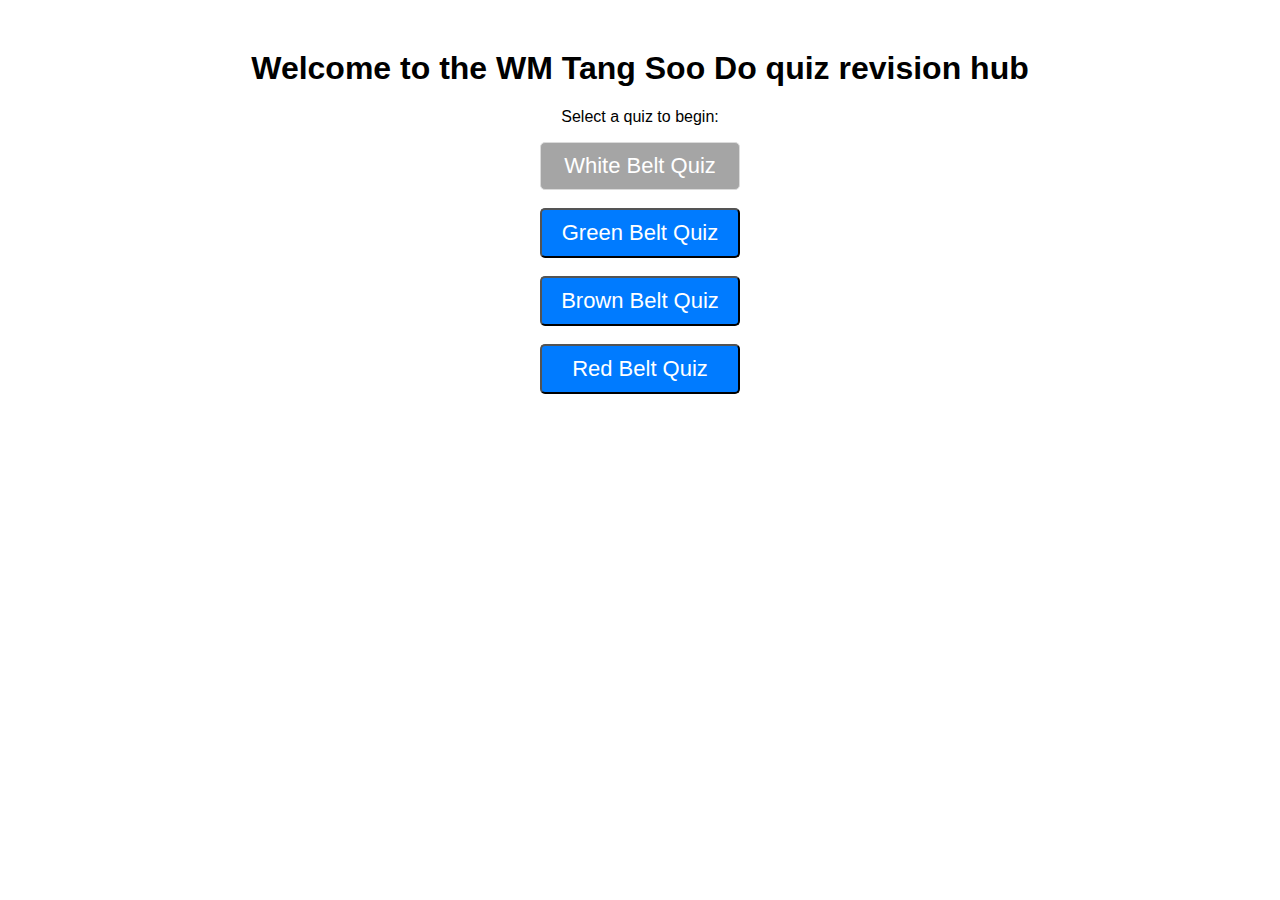
<file: index.html>
<!DOCTYPE html>
<html lang="en">
<head>
    <meta charset="UTF-8">
    <meta name="viewport" content="width=device-width, initial-scale=1.0">
    <title>WM TKD Quiz Hub</title>
    <link rel="stylesheet" href="home_style.css">
</head>
<body>
    <h1>Welcome to the WM Tang Soo Do quiz revision hub</h1>
    <p>Select a quiz to begin:</p>
    <button id="WB_Quiz", onclick="window.location.href='WB_Quiz/WB.html';">White Belt Quiz</button><br>
    <button id="GB_Quiz", onclick="window.location.href='GB_Quiz/GB.html';">Green Belt Quiz</button><br>
    <button id="BB_Quiz", onclick="window.location.href='BB_Quiz/BB.html';">Brown Belt Quiz</button><br>
    <button id="RB_Quiz", onclick="window.location.href='RB_Quiz/RB.html';">Red Belt Quiz</button>
    <script src="script.js"></script>
</body>
</html>
</file>
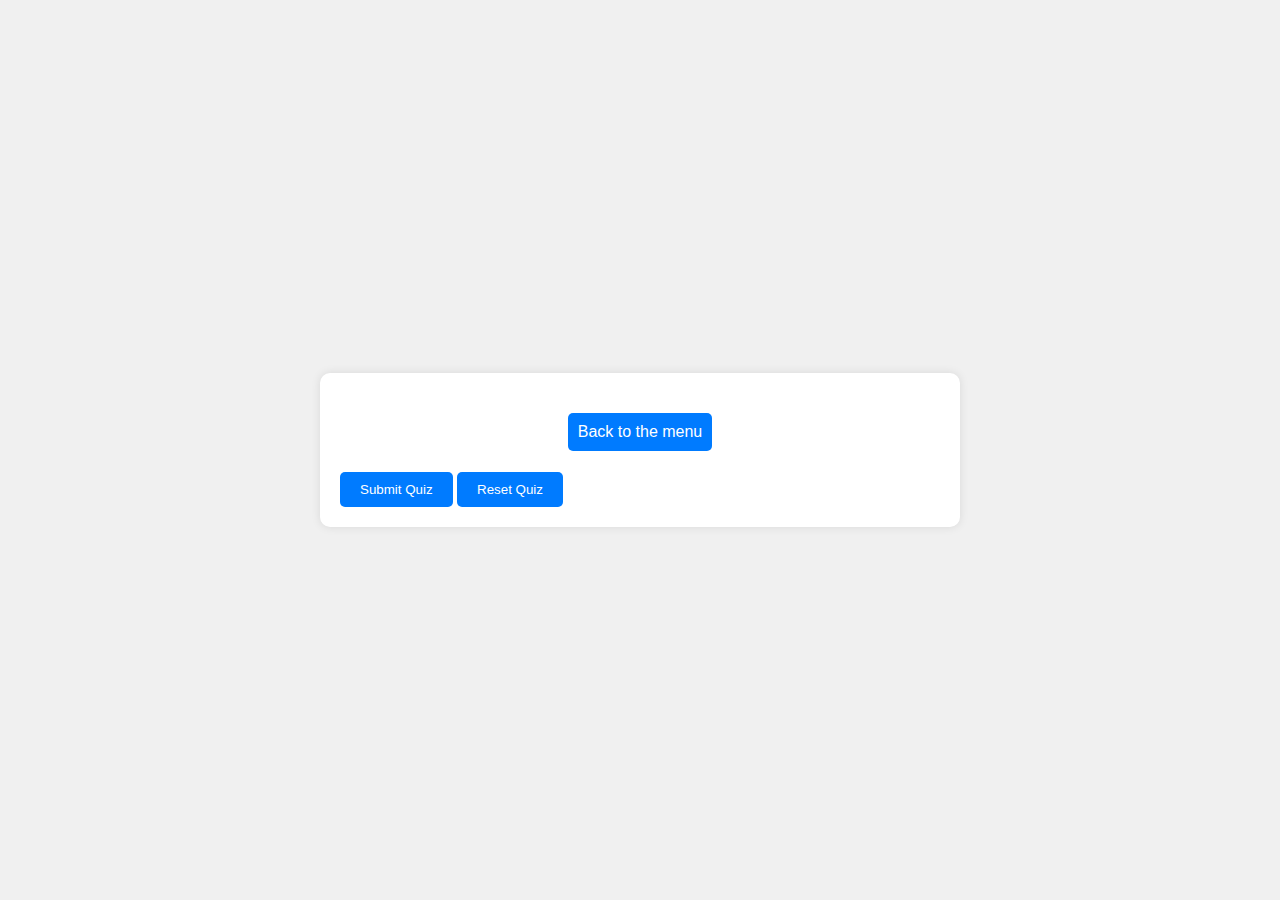
<file: BB_Quiz/index.html>
<!DOCTYPE html>
<html lang="en">
<head>
    <meta charset="UTF-8">
    <meta name="viewport" content="width=device-width, initial-scale=1.0">
    <link rel="stylesheet" href="../quiz_style.css">
    <title>Karate Terminology Quiz</title>
</head>
<body>
    <div class="quiz-container">
        <a href="../index.html">Back to the menu</a>
        <h1 id = "title"></h1>
        <div id="quiz"></div>
        <button id="submit">Submit Quiz</button>
        <button id="reset">Reset Quiz</button>
        <div id="results"></div>
    </div>
    <script type="module" src="../quiz_common.js"></script>
    <script src="script.js"></script>
</body>
</html>
</file>
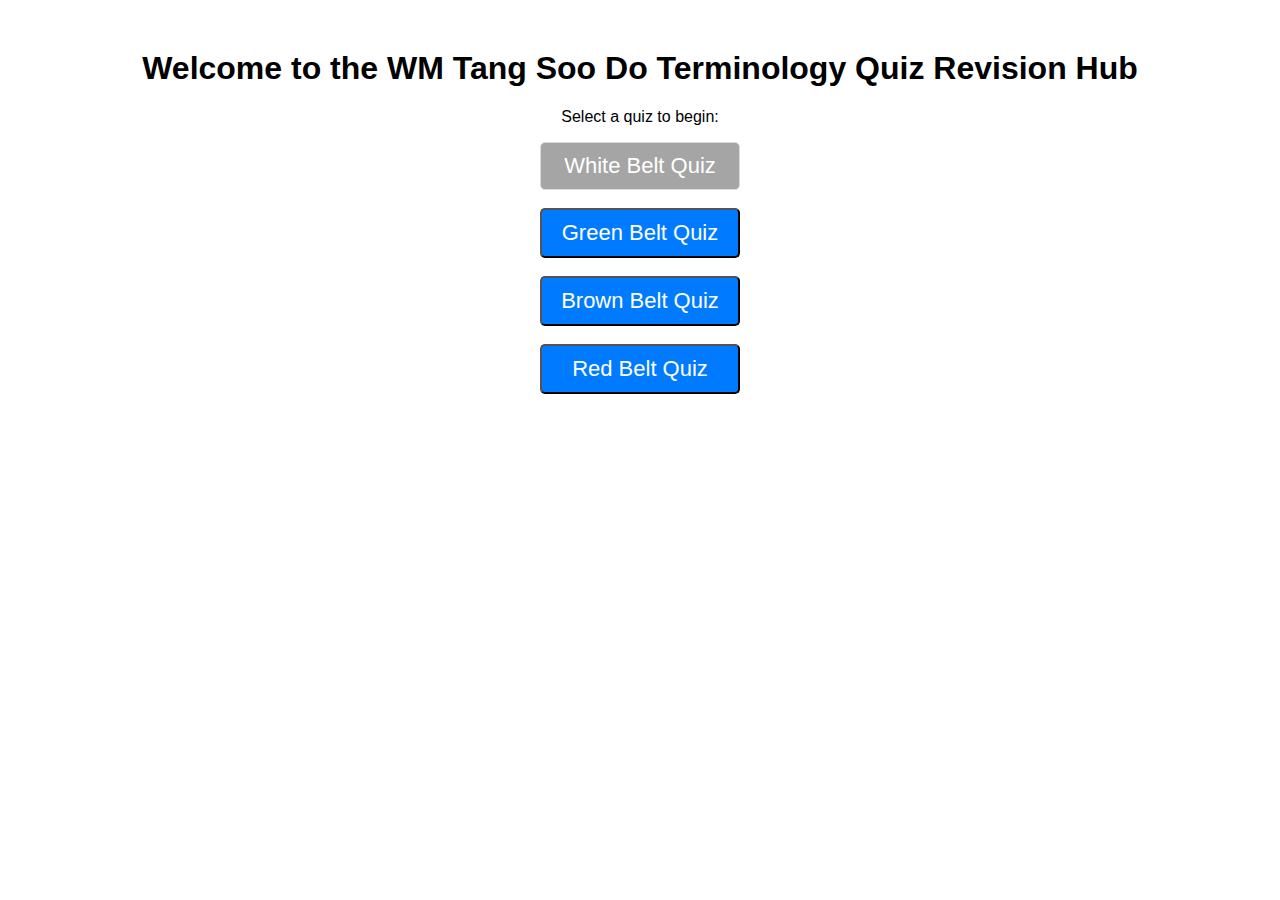
<file: docs/index.html>
<!DOCTYPE html>
<html lang="en">
<head>
    <meta charset="UTF-8">
    <meta name="viewport" content="width=device-width, initial-scale=1.0">
    <title>WM TKD Quiz Hub</title>
    <link rel="stylesheet" href="home_style.css">
</head>
<body>
    <h1>Welcome to the WM Tang Soo Do Terminology Quiz Revision Hub</h1>
    <p>Select a quiz to begin:</p>
    <button id="WB_Quiz", onclick="window.location.href='quiz/WB_Quiz/WB.html';">White Belt Quiz</button><br>
    <button id="GB_Quiz", onclick="window.location.href='quiz/GB_Quiz/GB.html';">Green Belt Quiz</button><br>
    <button id="BB_Quiz", onclick="window.location.href='quiz/BB_Quiz/BB.html';">Brown Belt Quiz</button><br>
    <button id="RB_Quiz", onclick="window.location.href='quiz/RB_Quiz/RB.html';">Red Belt Quiz</button>
    <script src="script.js"></script>
</body>
</html>
</file>
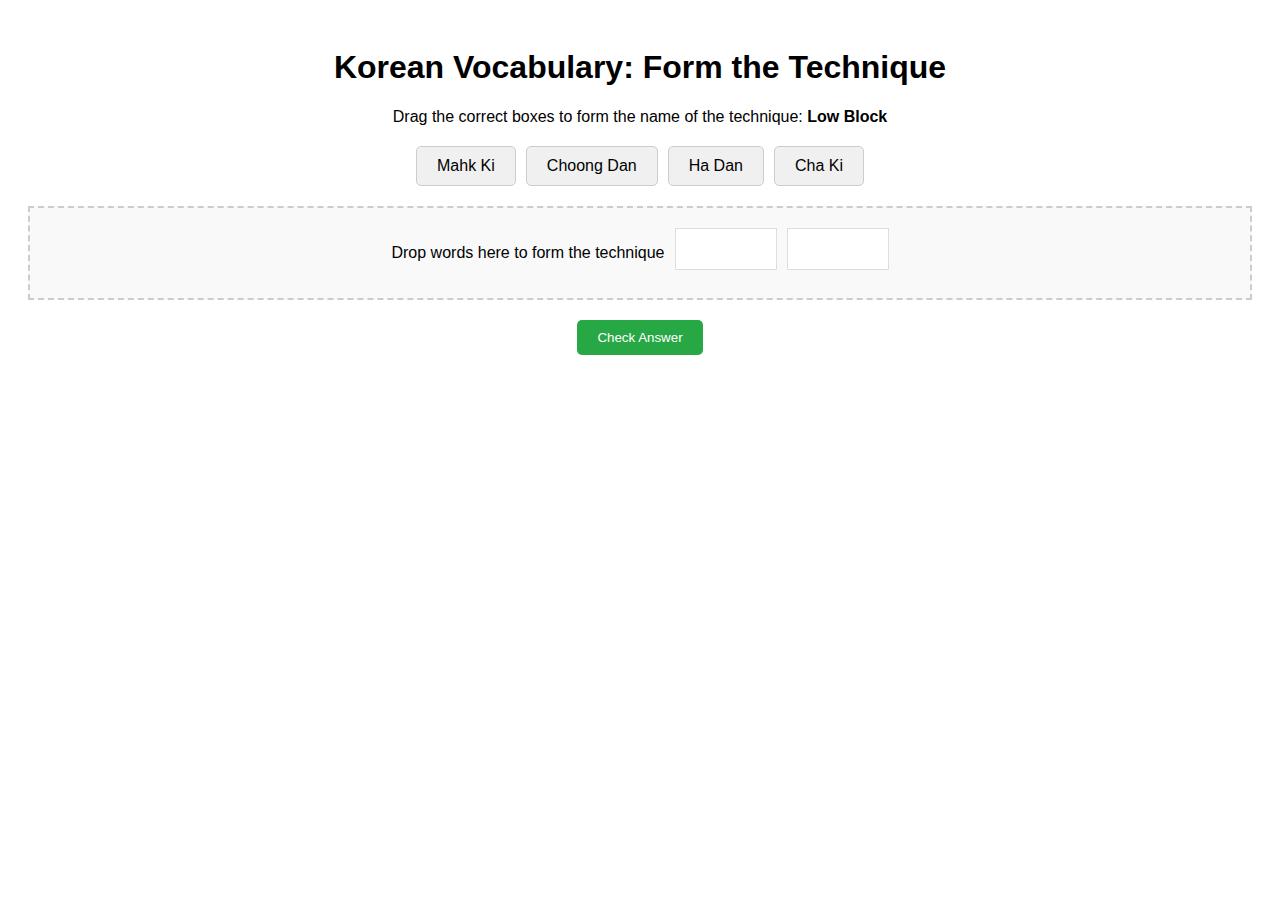
<file: Experimental/index.html>
<!DOCTYPE html>
<html lang="en">
<head>
    <meta charset="UTF-8">
    <meta name="viewport" content="width=device-width, initial-scale=1.0">
    <title>Karate Korean Vocabulary</title>
    <link rel="stylesheet" href="styles.css">
</head>
<body>
    <h1>Korean Vocabulary: Form the Technique</h1>
    <p>Drag the correct boxes to form the name of the technique: <strong>Low Block</strong></p>
    
    <div id="word-bank">
        <div class="draggable" draggable="true" data-text="Cha Ki">Cha Ki</div>
        <div class="draggable" draggable="true" data-text="Mahk ki">Mahk ki</div>
        <div class="draggable" draggable="true" data-text="Choong dan">Choong dan</div>
        <div class="draggable" draggable="true" data-text="Ha dan">Ha dan</div>
    </div>

    <div id="drop-zone">
        <p>Drop words here to form the technique</p>
        <div class="drop-slot"></div>
        <div class="drop-slot"></div>
    </div>

    <button id="check-answer">Check Answer</button>
    <button id="next-question" style="display: none;">Next Question</button>
    <p id="result"></p>

    <script src="script.js"></script>
</body>
</html>
</file>
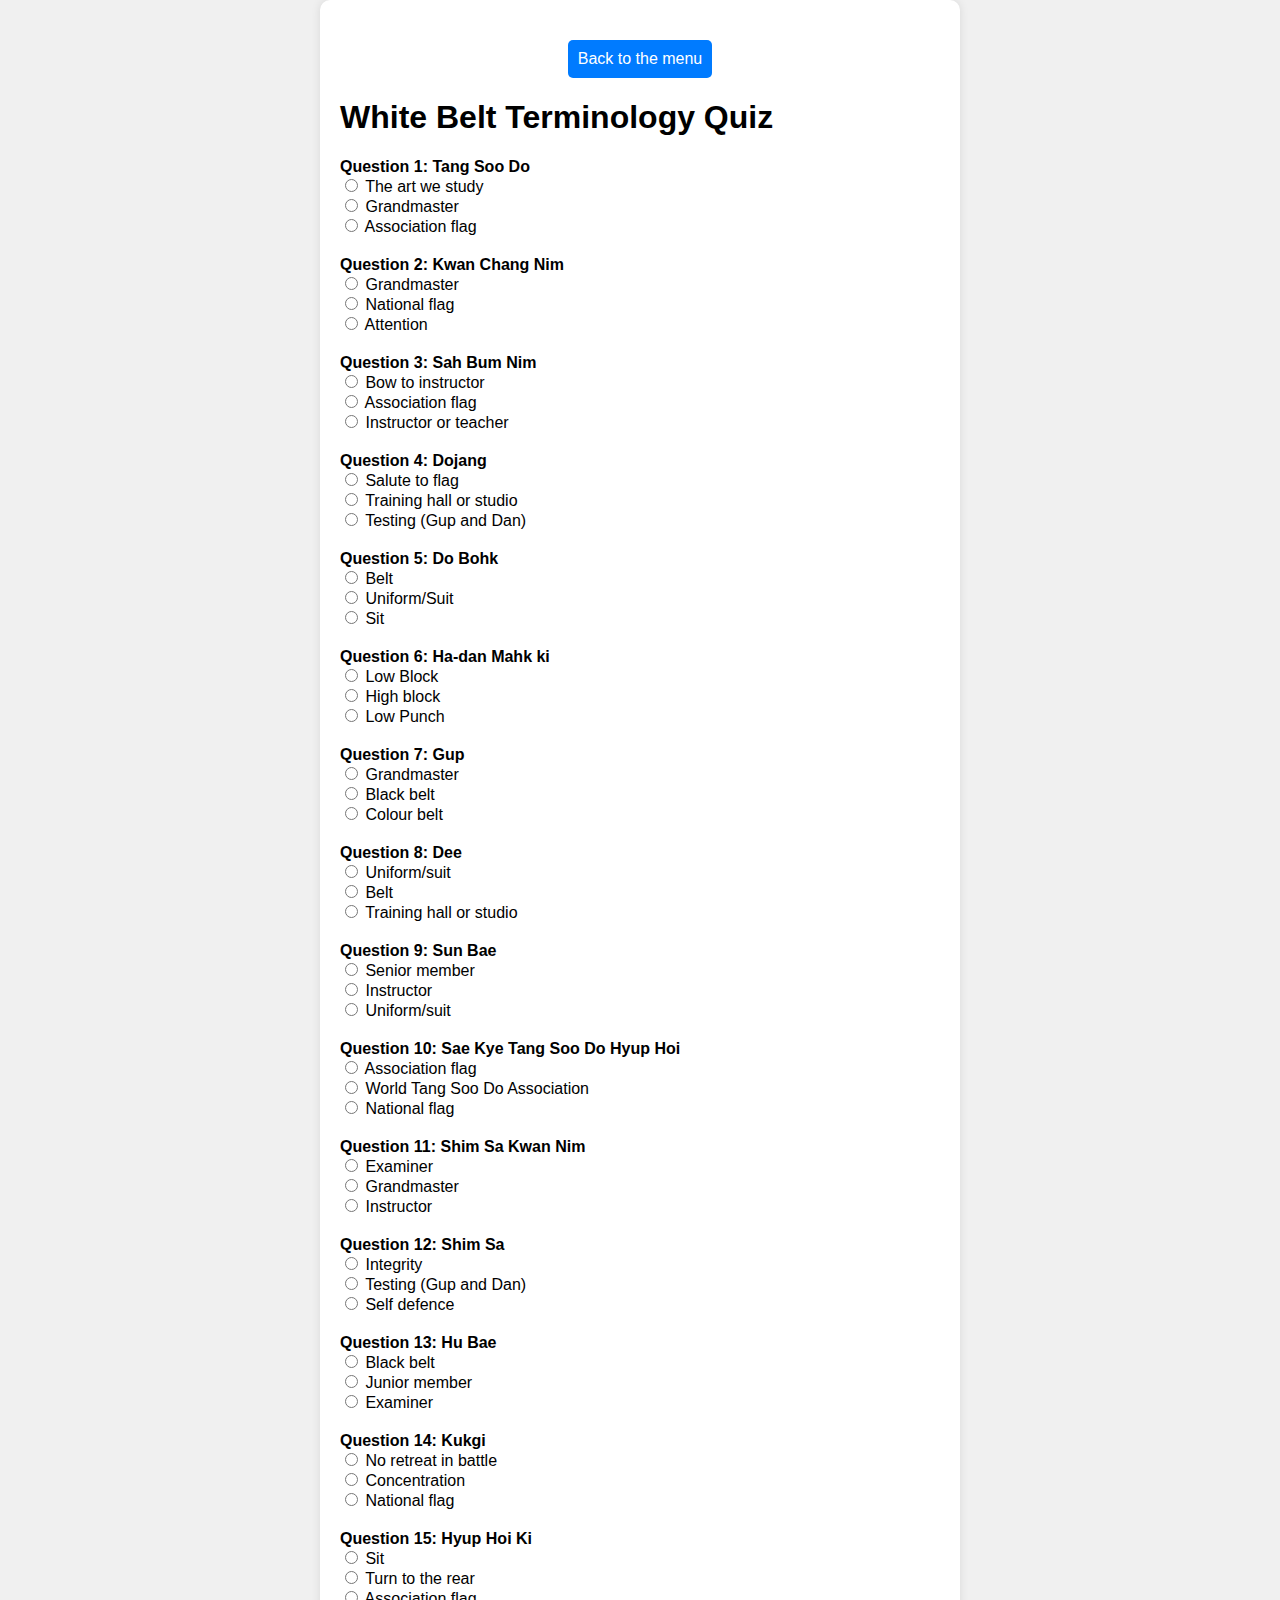
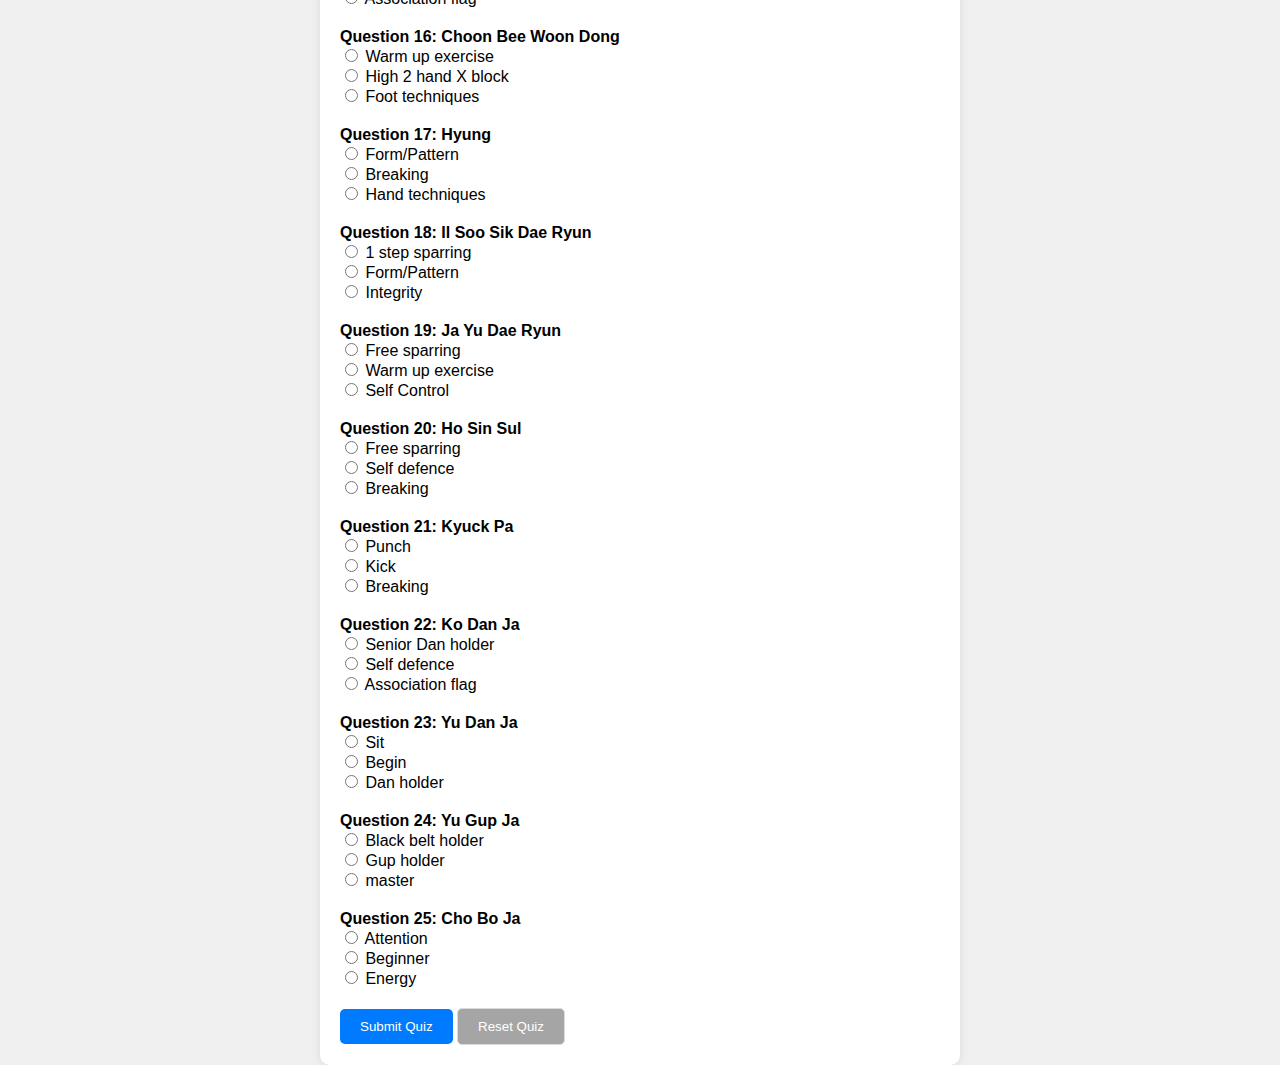
<file: WB_Quiz/index.html>
<!DOCTYPE html>
<html lang="en">
<head>
    <meta charset="UTF-8">
    <meta name="viewport" content="width=device-width, initial-scale=1.0">
    <link rel="stylesheet" href="../quiz_style.css">
    <title>Karate Terminology Quiz</title>
</head>
<body>
    <div class="quiz-container">
        <a href="../index.html">Back to the menu</a>
        <h1 id = "title"></h1>
        <div id="quiz"></div>
        <button id="submit">Submit Quiz</button>
        <button id="reset">Reset Quiz</button>
        <div id="results"></div>
    </div>
    <script src="script.js"></script>
</body>
</html>
</file>
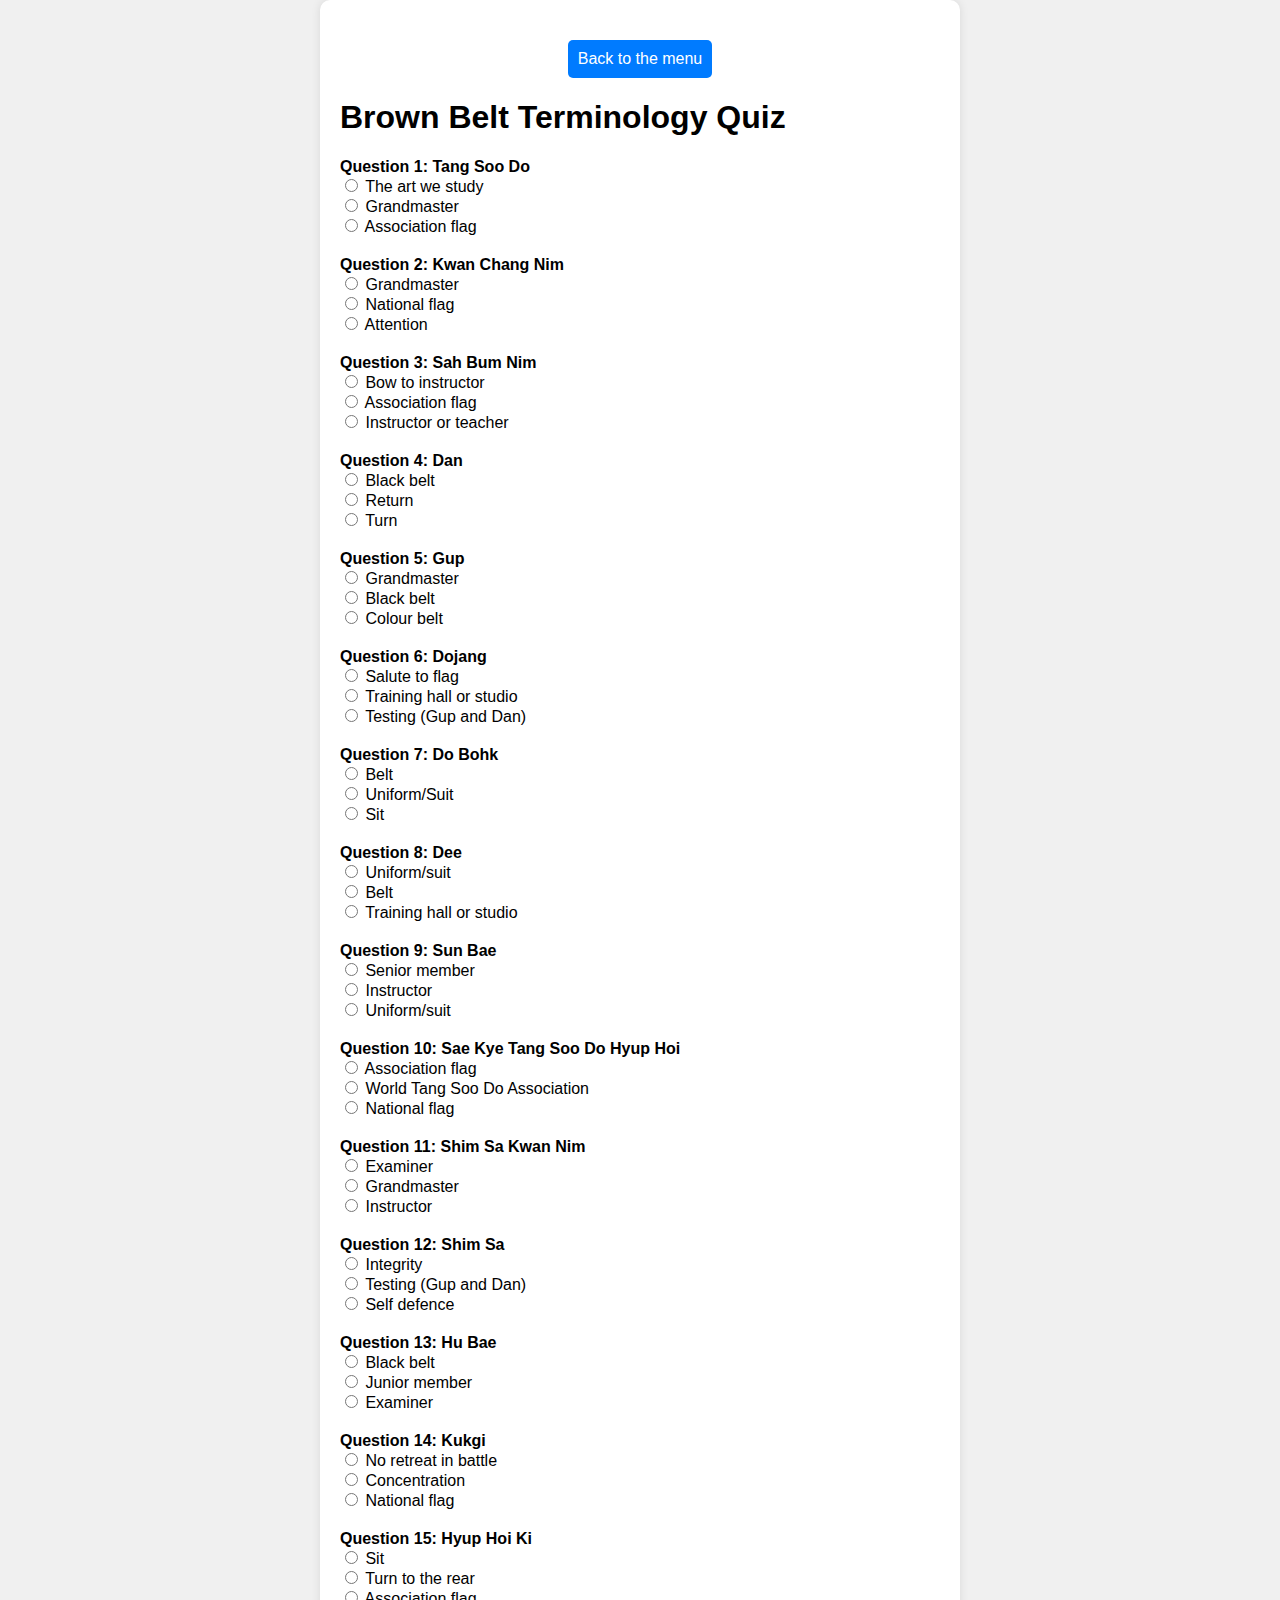
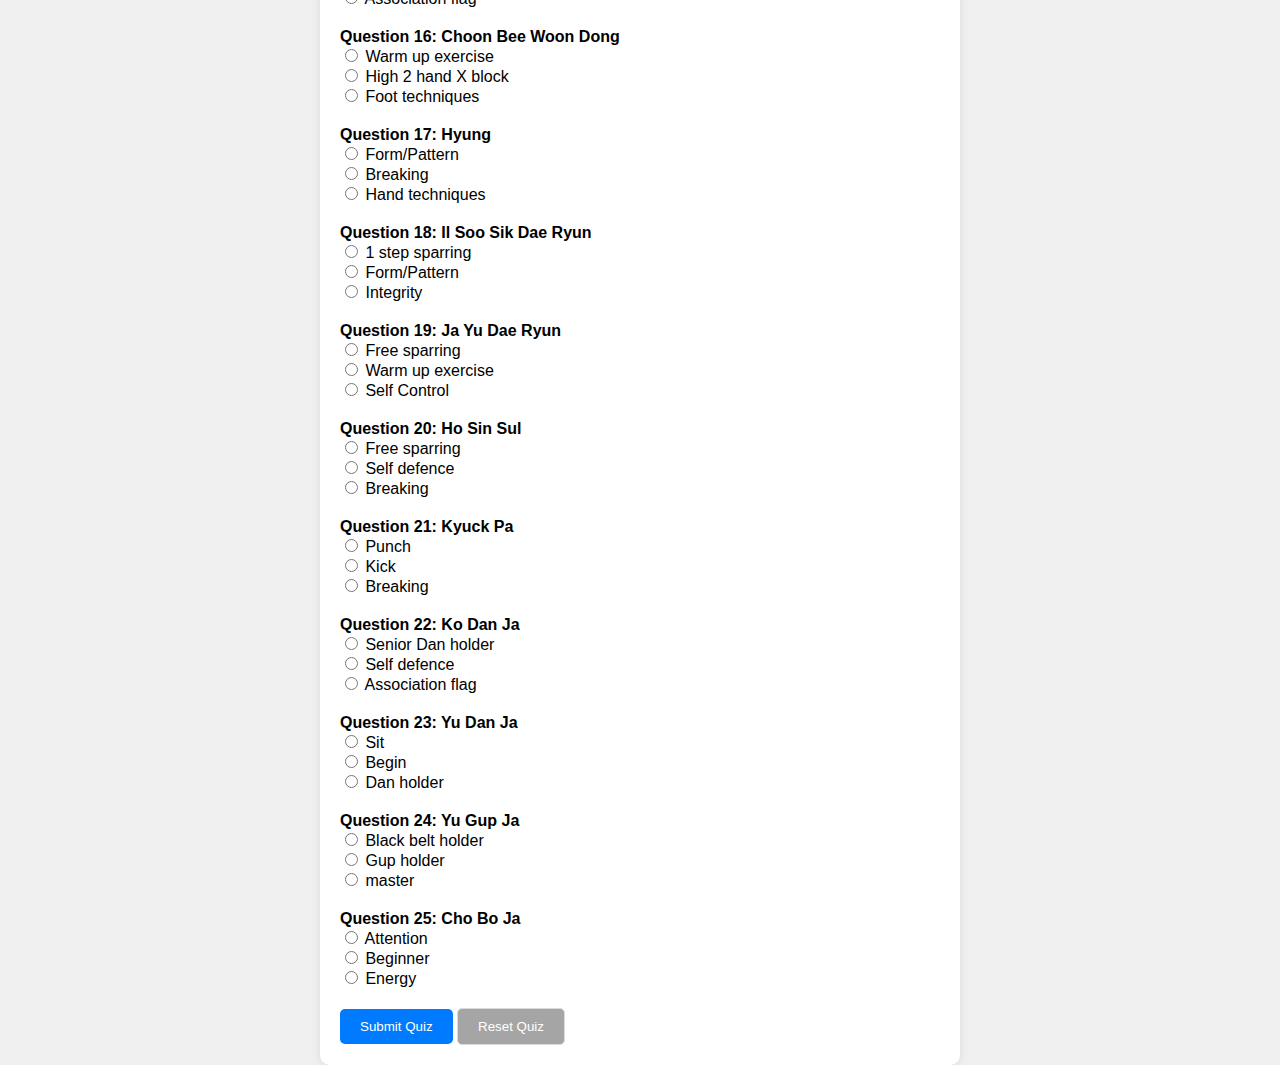
<file: BB_Quiz/BB.html>
<!DOCTYPE html>
<html lang="en">
<head>
    <meta charset="UTF-8">
    <meta name="viewport" content="width=device-width, initial-scale=1.0">
    <link rel="stylesheet" href="../quiz_style.css">
    <script type="module" src="../quiz_common.js"></script>
    <script type="module" src="BB.js"></script>
    <title>Karate Terminology Quiz</title>
</head>
<body>
    <div class="quiz-container">
        <a href="../index.html">Back to the menu</a>
        <h1 id = "title"></h1>
        <div id="quiz"></div>
        <button id="submit">Submit Quiz</button>
        <button id="reset">Reset Quiz</button>
        <div id="results"></div>
    </div>
</body>
</html>
</file>
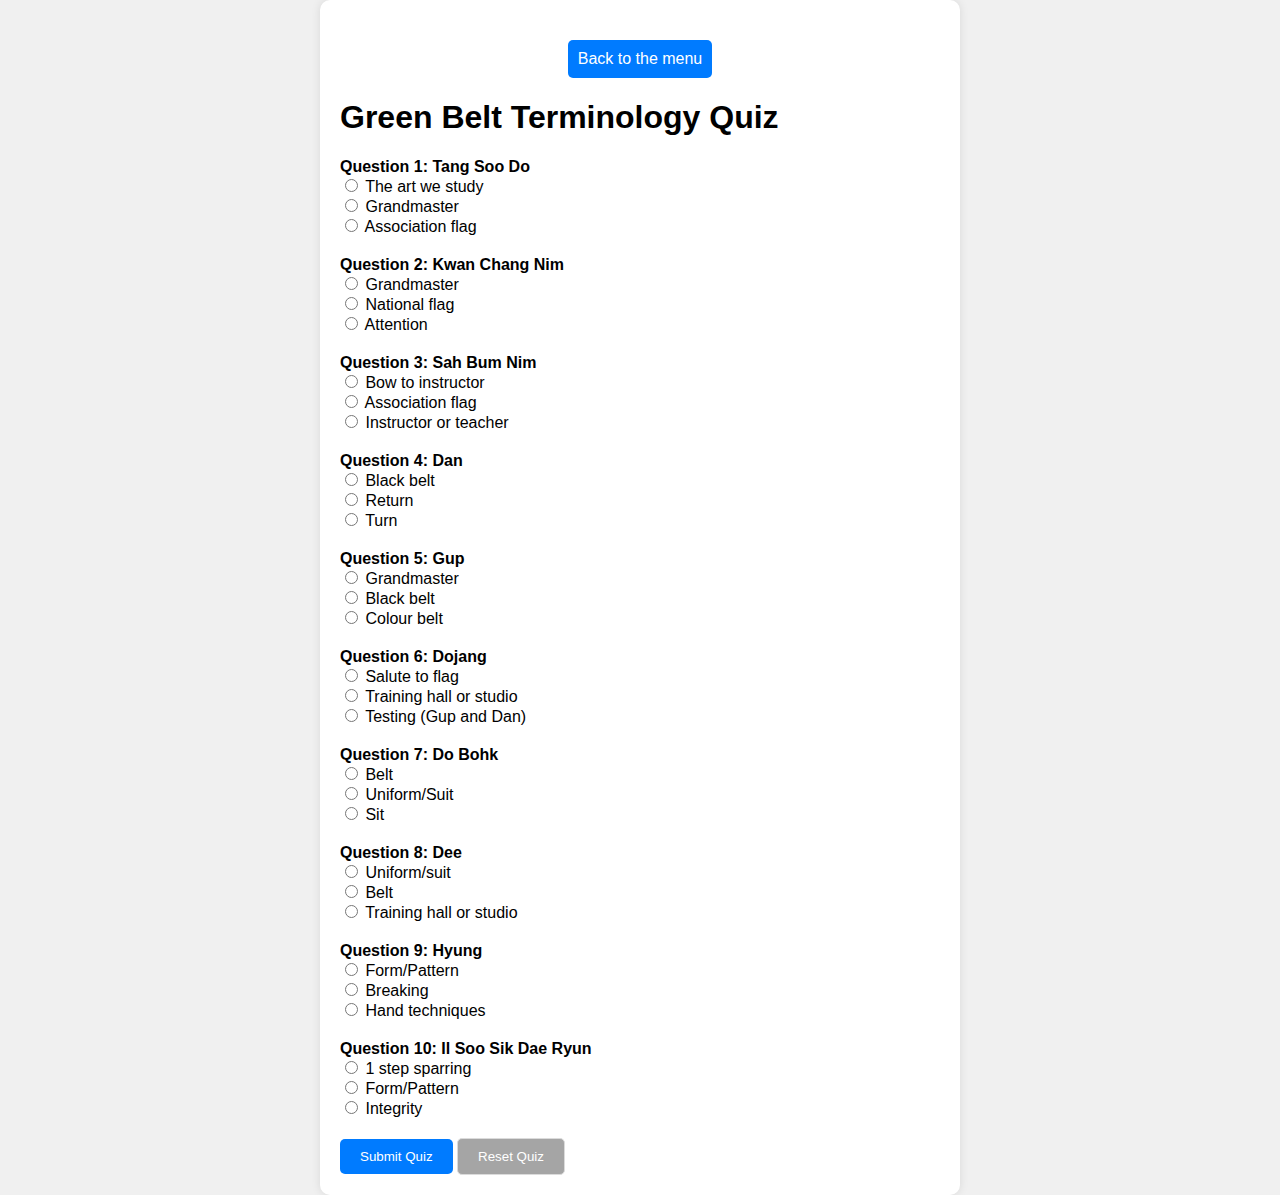
<file: GB_Quiz/GB.html>
<!DOCTYPE html>
<html lang="en">
<head>
    <meta charset="UTF-8">
    <meta name="viewport" content="width=device-width, initial-scale=1.0">
    <link rel="stylesheet" href="../quiz_style.css">
    <script type="module" src="../quiz_common.js"></script>
    <script type="module" src="GB.js"></script>
    <title>Karate Terminology Quiz</title>
</head>
<body>
    <div class="quiz-container">
        <a href="../index.html">Back to the menu</a>
        <h1 id = "title"></h1>
        <div id="quiz"></div>
        <button id="submit">Submit Quiz</button>
        <button id="reset">Reset Quiz</button>
        <div id="results"></div>
    </div>
</body>
</html>
</file>
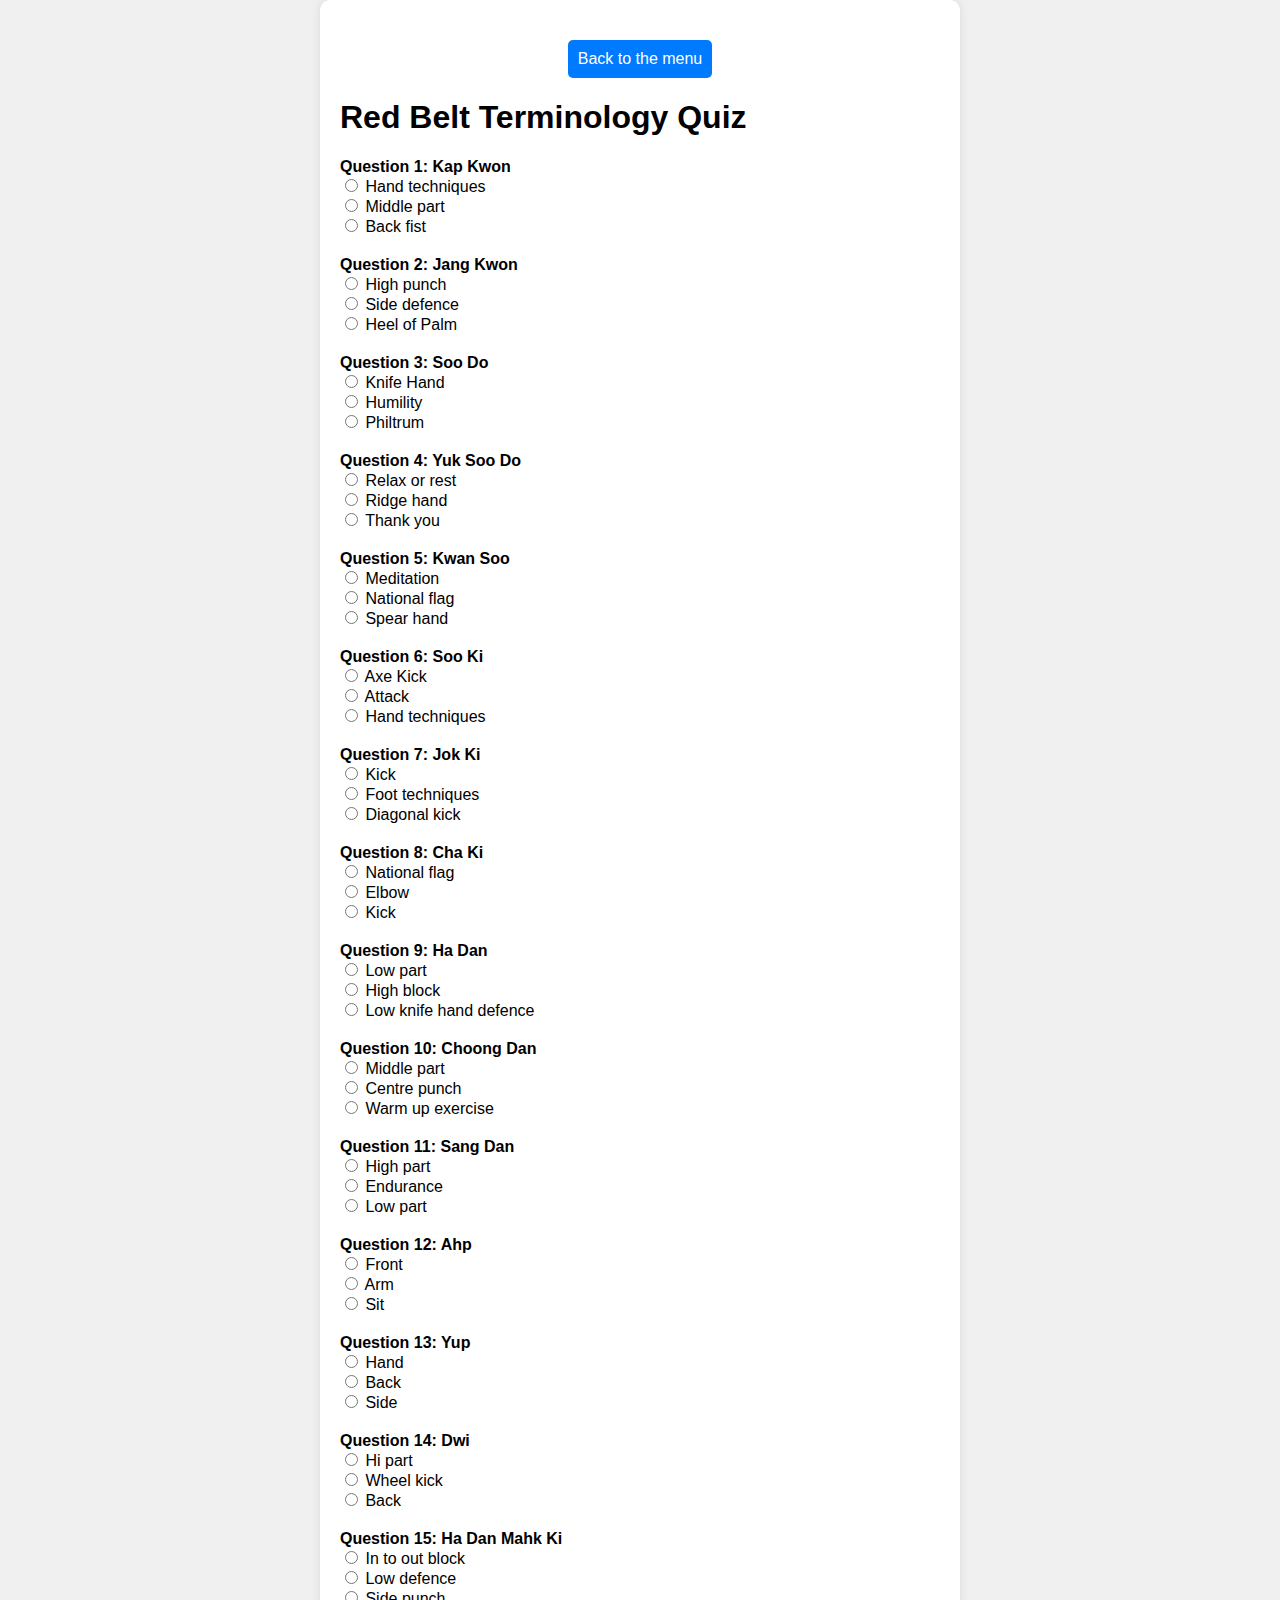
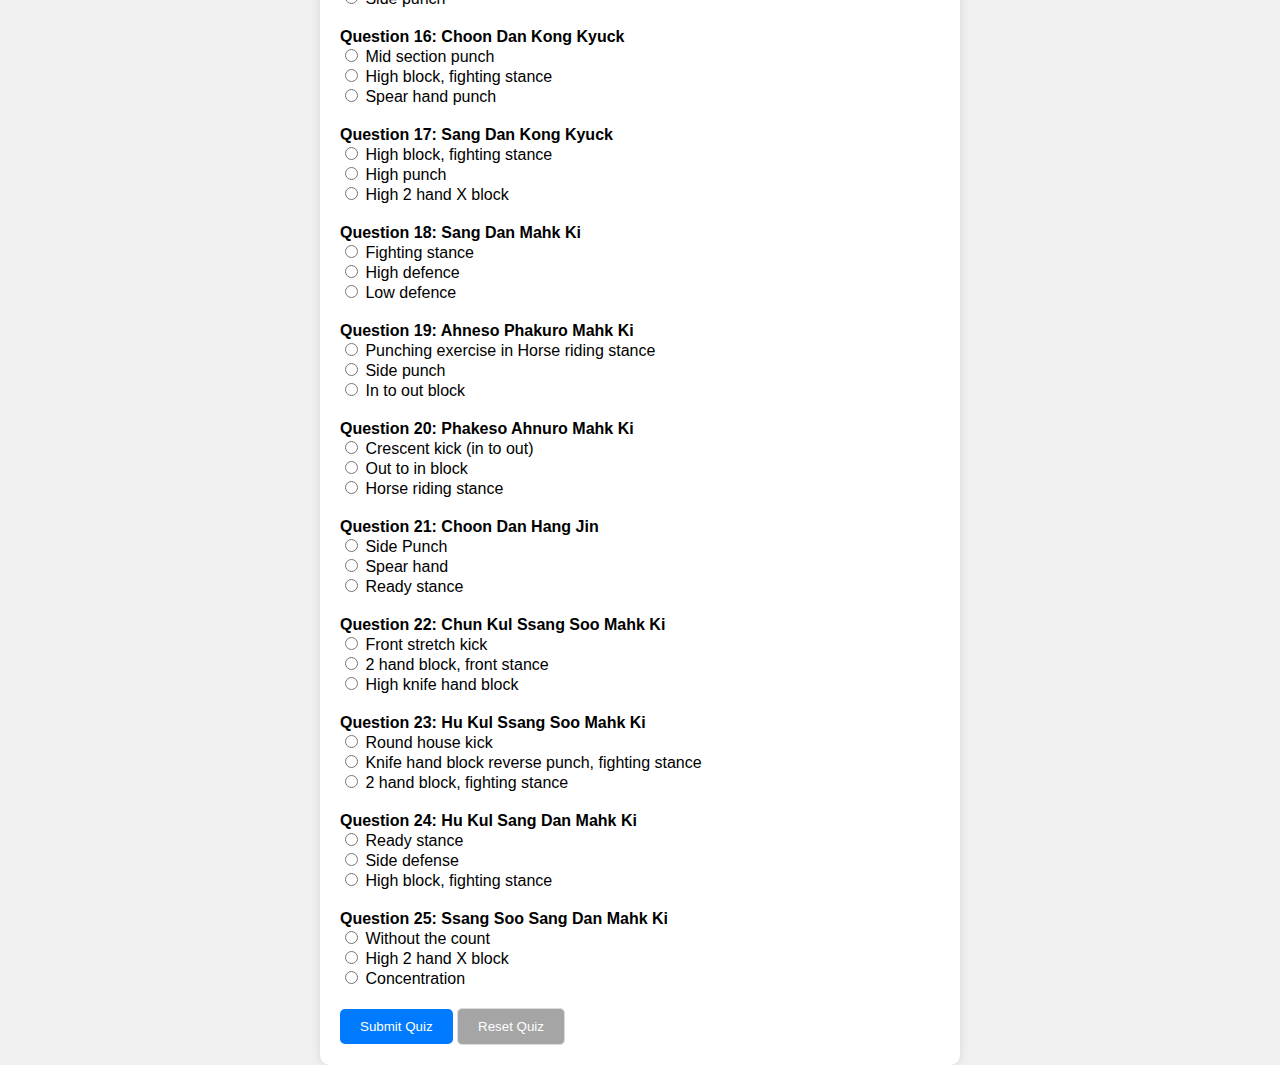
<file: RB_Quiz/RB.html>
<!DOCTYPE html>
<html lang="en">
<head>
    <meta charset="UTF-8">
    <meta name="viewport" content="width=device-width, initial-scale=1.0">
    <link rel="stylesheet" href="../quiz_style.css">
    <script type="module" src="../quiz_common.js"></script>
    <script type="module" src="RB.js"></script>
    <title>Karate Terminology Quiz</title>
</head>
<body>
    <div class="quiz-container">
        <a href="../index.html">Back to the menu</a>
        <h1 id = "title"></h1>
        <div id="quiz"></div>
        <button id="submit">Submit Quiz</button>
        <button id="reset">Reset Quiz</button>
        <div id="results"></div>
    </div>
</body>
</html>
</file>
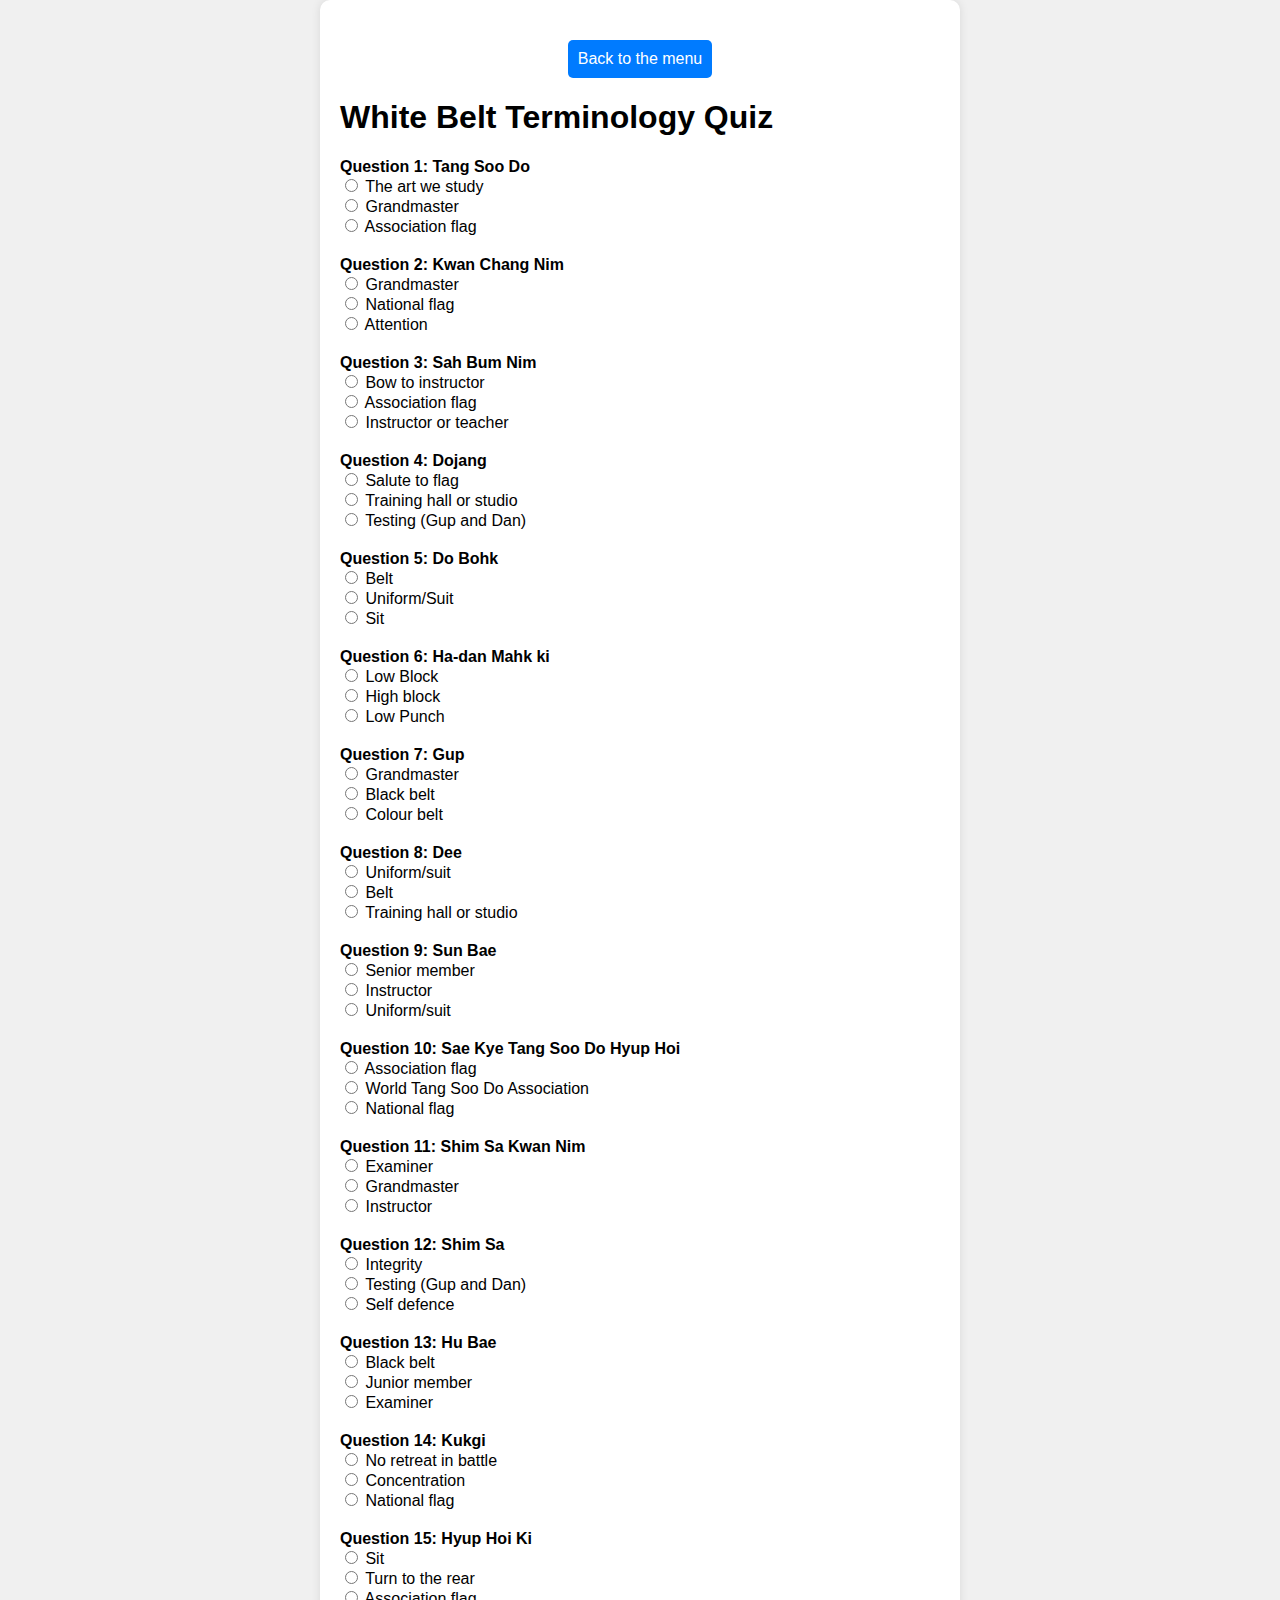
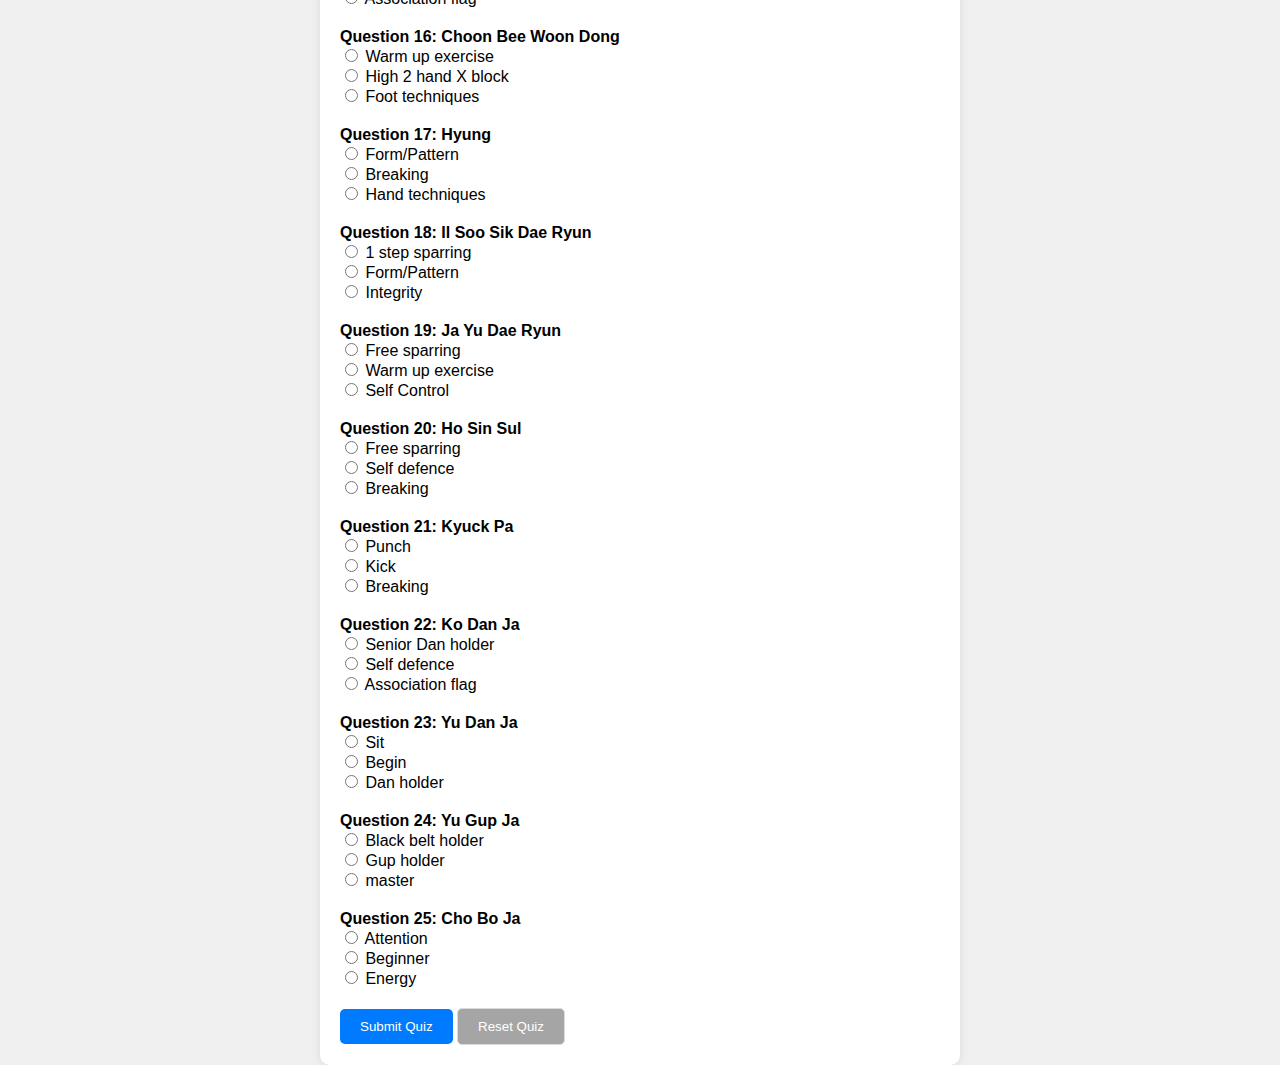
<file: WB_Quiz/WB.html>
<!DOCTYPE html>
<html lang="en">
<head>
    <meta charset="UTF-8">
    <meta name="viewport" content="width=device-width, initial-scale=1.0">
    <link rel="stylesheet" href="../quiz_style.css">
    <title>Karate Terminology Quiz</title>
</head>
<body>
    <div class="quiz-container">
        <a href="../index.html">Back to the menu</a>
        <h1 id = "title"></h1>
        <div id="quiz"></div>
        <button id="submit">Submit Quiz</button>
        <button id="reset">Reset Quiz</button>
        <div id="results"></div>
    </div>
    <script src="WB.js"></script>
</body>
</html>
</file>
<file: home_style.css>
/* styles.css */
body {
    font-family: Arial, sans-serif;
    text-align: center;
    margin: 50px;
}

button {
    display: block;
    font-size: 22px;
    padding: 10px;
    text-decoration: none;
    color: white;
    background-color: #007BFF;
    border-radius: 5px;
    width: 200px;
    margin-left: auto;
    margin-right: auto;
}

button:hover {
    background-color: #0056b3;
}

button:disabled {
    background-color: grey;  /* Grey out the button */
    color: white;           /* Text color */
    border: 1px solid #ccc; /* Optional: lighter border */
    cursor: not-allowed;    /* Show a "not allowed" cursor */
    opacity: 0.7;           /* Slight transparency */
}
</file>
<file: quiz_style.css>
body {
    font-family: Arial, sans-serif;
    background-color: #f0f0f0;
    display: flex;
    justify-content: center;
    align-items: center;
    min-height: 100vh;
    margin: 0;
    overflow-y: auto;
}

.quiz-container {
    background-color: #fff;
    padding: 20px;
    border-radius: 10px;
    box-shadow: 0 0 10px rgba(0, 0, 0, 0.1);
    width: 80%;
    max-width: 600px;
}

button {
    background-color: #007bff;
    color: #fff;
    border: none;
    padding: 10px 20px;
    border-radius: 5px;
    cursor: pointer;
}

button:hover {
    background-color: #0056b3;
}

button:disabled {
    background-color: grey;  /* Grey out the button */
    color: white;           /* Text color */
    border: 1px solid #ccc; /* Optional: lighter border */
    cursor: not-allowed;    /* Show a "not allowed" cursor */
    opacity: 0.7;           /* Slight transparency */
}

.question {
    margin-bottom: 20px;
}

.correct {
    color: green;
}

.incorrect {
    color: red;
}

a {
    display: block;
    margin: 20px;
    padding: 10px;
    text-decoration: none;
    color: white;
    background-color: #007BFF;
    border-radius: 5px;
    width: fit-content;
    margin-left: auto;
    margin-right: auto;
}

a:hover {
    background-color: #0056b3;
}
</file>
<file: docs/home_style.css>
/* styles.css */
body {
    font-family: Arial, sans-serif;
    text-align: center;
    margin: 50px;
}

button {
    display: block;
    font-size: 22px;
    padding: 10px;
    text-decoration: none;
    color: white;
    background-color: #007BFF;
    border-radius: 5px;
    width: 200px;
    margin-left: auto;
    margin-right: auto;
}

button:hover {
    background-color: #0056b3;
}

button:disabled {
    background-color: grey;  /* Grey out the button */
    color: white;           /* Text color */
    border: 1px solid #ccc; /* Optional: lighter border */
    cursor: not-allowed;    /* Show a "not allowed" cursor */
    opacity: 0.7;           /* Slight transparency */
}
</file>
<file: Experimental/styles.css>
/* styles.css */
body {
    font-family: Arial, sans-serif;
    text-align: center;
    padding: 20px;
}

#word-bank {
    margin: 20px auto;
    display: flex;
    gap: 10px;
    justify-content: center;
}

.draggable {
    padding: 10px 20px;
    background-color: #f0f0f0;
    border: 1px solid #ccc;
    border-radius: 5px;
    cursor: grab;
}

#drop-zone {
    margin: 20px auto;
    padding: 20px;
    border: 2px dashed #ccc;
    display: flex;
    gap: 10px;
    justify-content: center;
    background-color: #f9f9f9;
}

.drop-slot {
    width: 100px;
    height: 40px;
    border: 1px solid #ddd;
    background-color: #fff;
    display: flex;
    justify-content: center;
    align-items: center;
}

button {
    padding: 10px 20px;
    background-color: #28a745;
    color: white;
    border: none;
    border-radius: 5px;
    cursor: pointer;
}

button:hover {
    background-color: #218838;
}

#result {
    margin-top: 20px;
    font-weight: bold;
}
</file>
